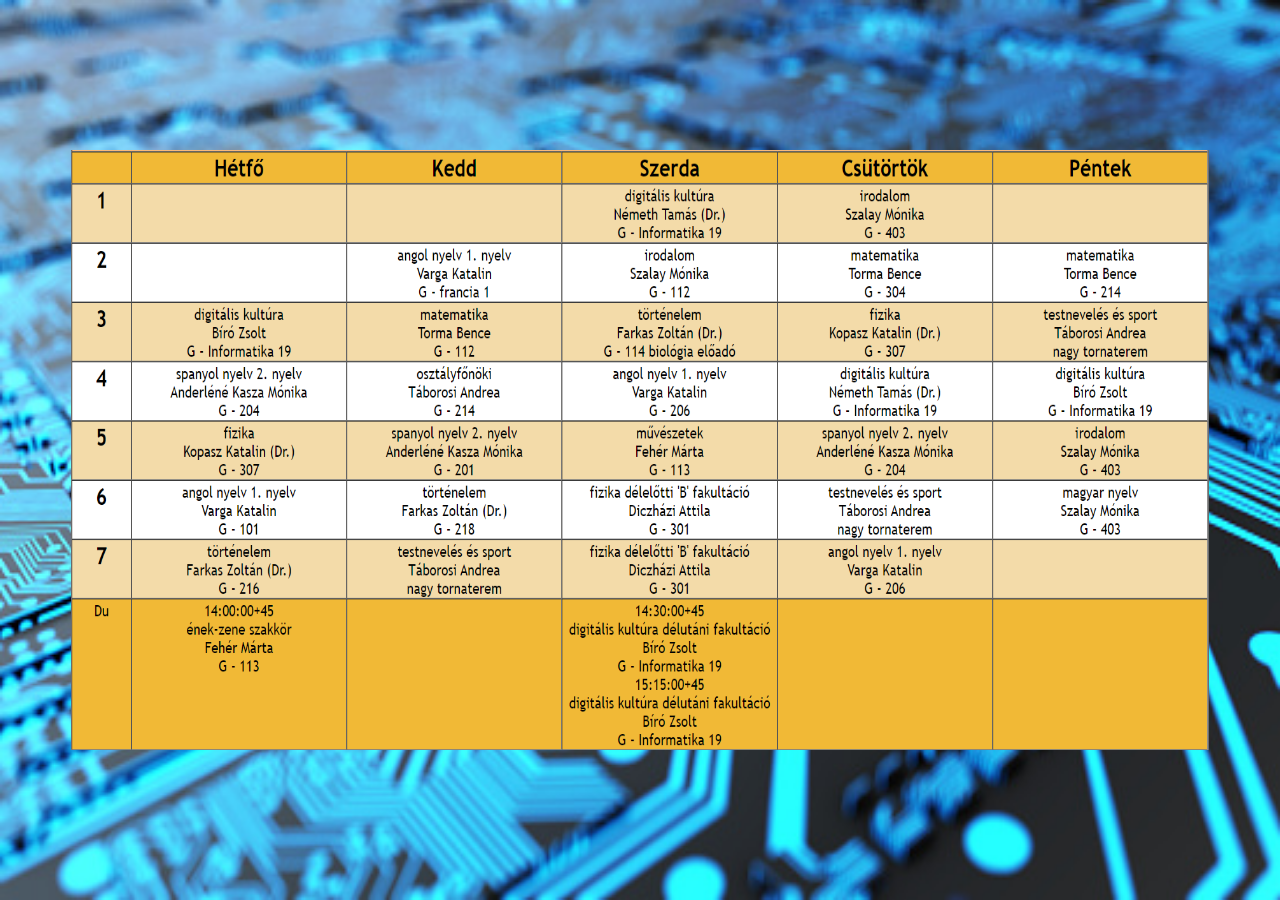
<file: órarend.html>
<!DOCTYPE html>
<html lang="en">
<head>
    <meta charset="UTF-8">
    <meta http-equiv="X-UA-Compatible" content="IE=edge">
    <meta name="viewport" content="width=device-width, initial-scale=1.0">
    <title>Órarend</title>
    <link rel="stylesheet" href="honlapcss-1.css">
</head>
<body>
   <img src="órarend.PNG" alt="" width="1300" height="600"> 
</body>
</html>
</file>
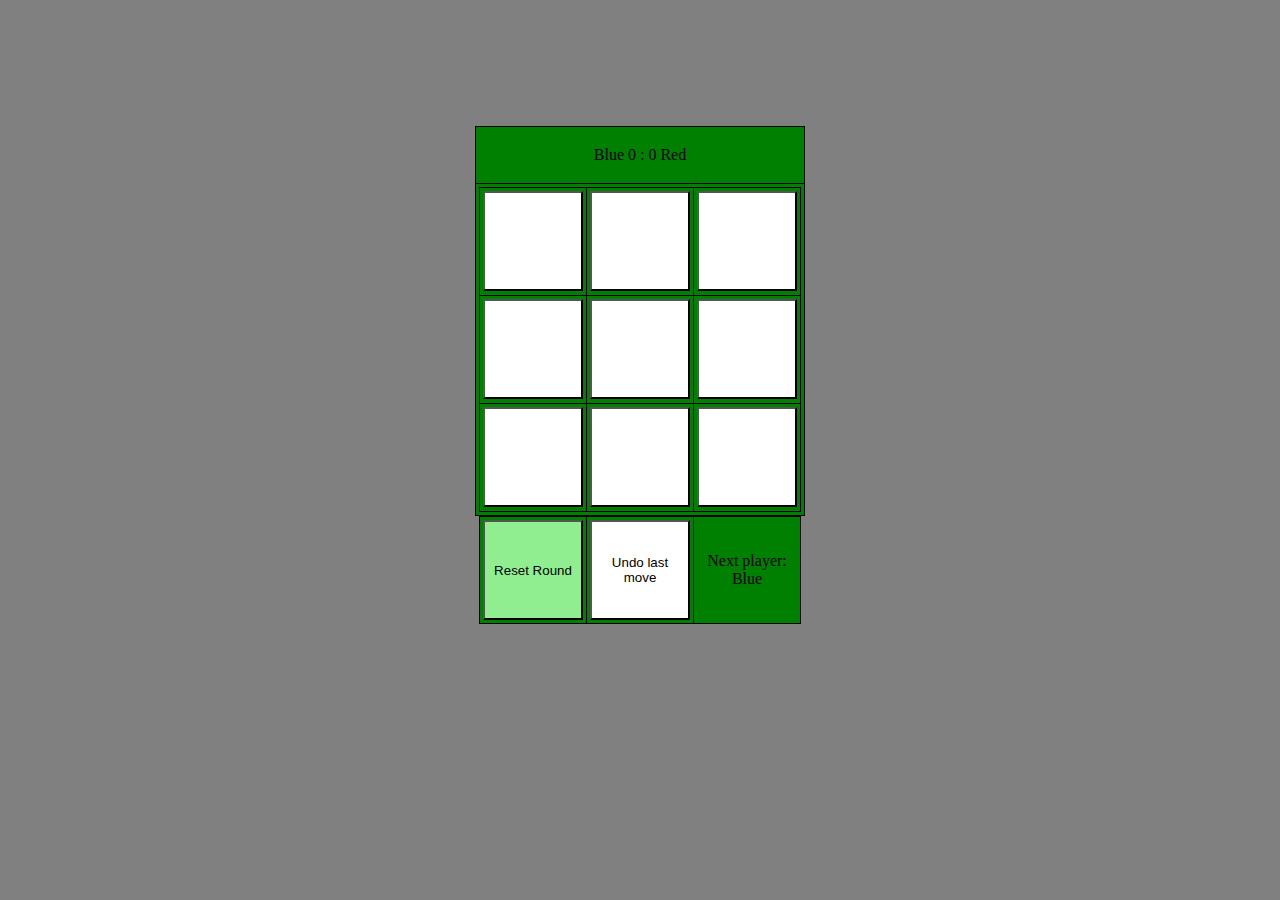
<file: tica tac toe/tica tac toe.html>
<!DOCTYPE html>
<html lang="en">
<head>
    <meta charset="UTF-8">
    <meta http-equiv="X-UA-Compatible" content="IE=edge">
    <meta name="viewport" content="width=device-width, initial-scale=1.0">
    <title>tica tac toe</title>
    <style>
        body {
            background-color: gray;
        }
        table {
            background-color: green;
            margin: auto;
        }
        table, td {
            border: 1px solid;
            border-collapse: collapse;
        }
        td {
            padding: 3px;
            width: 100px;
            height: auto;
            text-align: center;
        }
        button {
            background-color: white;
            width: 100px;
            height: 100px;
        }
        #restart {
            background-color: lightgreen;
        }

        </style>
</head>
<body>
    <table style="margin-top: 10%;">
        <tr>
            <td>
                <p id="score">Blue 0 : 0 Red </p>
            </td>
        </tr>
        <tr>
            <td>
                <script src="ttt.js"></script>
            </td>
            <table >
                <tr>
                    <td>
                        <button id="restart" onclick=restart()>Reset Round</button>
                    </td>
                    <td>
                        <button id="undo" onclick=undo()>Undo last move</button>
                    </td>
                    <td>
                        <p id="p1">Next player: Blue</p>
                    </td>
                </tr>
            </table>
        </tr>
    </table>
</body>
</html>
</file>
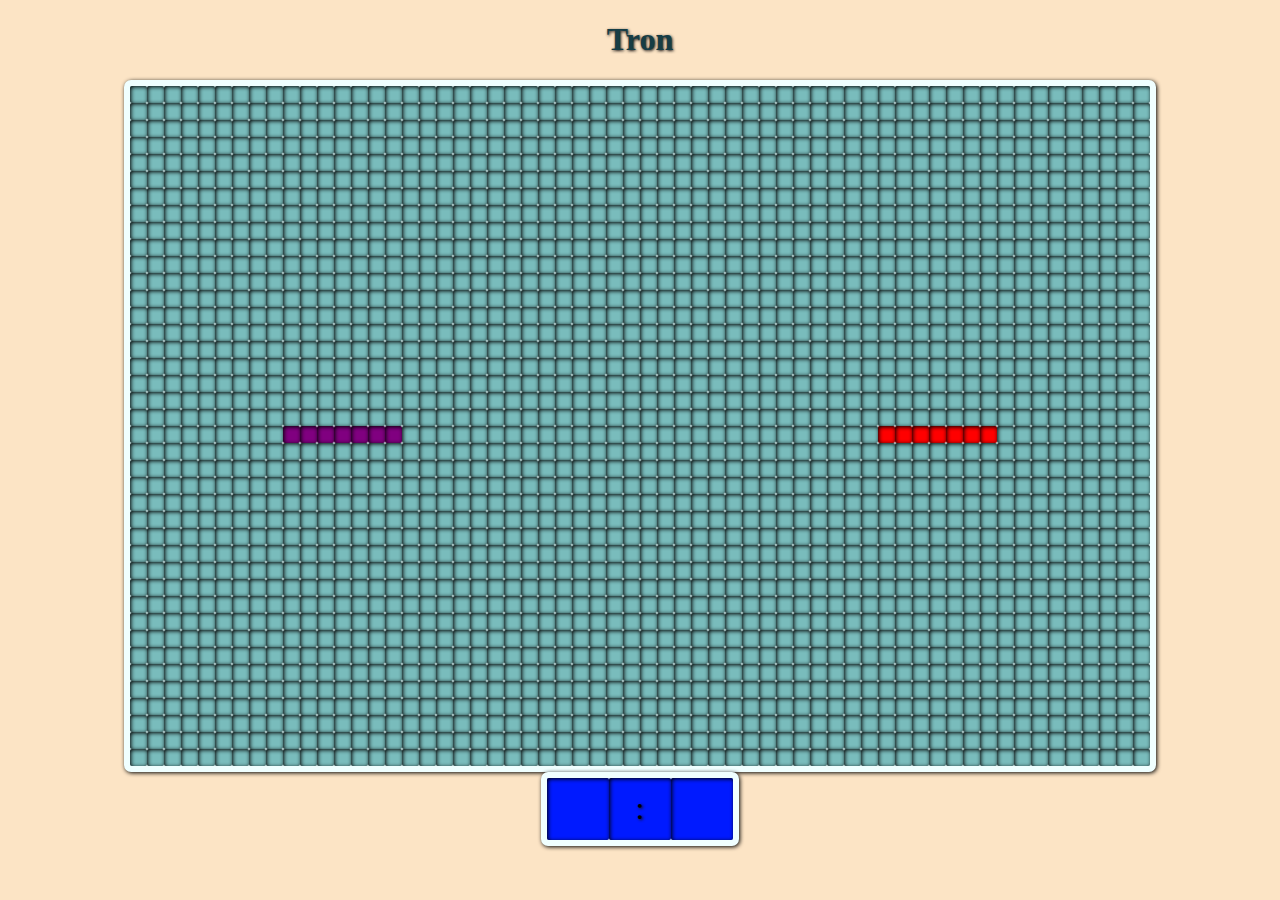
<file: tron/tron.html>
<!DOCTYPE html>
<html lang="hu">
<head>
    <meta charset="UTF-8">
    <title>Tron</title>
    <link rel="stylesheet" href="stylus.css">
</head>
<body>
    <h1>Tron</h1>
    <div id="t"></div>
    <table>
        <tr>
            <td class="td2" id="p2"></td>
            <td class="td2">:</td>
            <td class="td2" id="p1"></td>
        </tr>
    </table>
</body>
<script src="logic.js" type="text/javascript"></script>
</html>
</file>
<file: honlapcss-1.css>
div{
    margin-top: 20px;
    margin-bottom: 20px;
    text-align: center;
    padding: 24px;
}
h1{
    margin: auto;
    text-align: center;
    width: 610px;
    font-size: 60px;
    font-family: Cambria, Cochin, Georgia, Times, 'Times New Roman', serif;
    font-weight: 900;
    text-decoration: underline rgb(0, 102, 255);
    color: rgb(3, 0, 103);
    background-color: aqua;
}
h2{
    margin: auto;
    text-align: center;
    width: 264px;
    font-size: 40px;
    font-family: Cambria, Cochin, Georgia, Times, 'Times New Roman', serif;
    text-decoration: underline rgb(0, 102, 255);
    color: rgb(3, 0, 103);
    font-weight: 900;
    background-color: aqua;
}
body{
    background-image: url('motherboard.jpg');
    background-size: 100% 100%;
    background-repeat: no-repeat;
    background-attachment: fixed;
    margin-top: 150px;
}
a{
    padding: 31px;
    cursor: pointer;
    background-color: rgb(0, 102, 255);
   color: rgb(3, 0, 103); 
   font-size: 20px;
}
img{
    display: block;
    margin-left: auto;
    margin-right: auto;
    width: 90%;
  }
</file>
<file: tron/stylus.css>
body {
    user-select: none;
    text-align: center;
    background-color: rgb(252, 228, 197);
    color: rgb(22, 61, 69);
    text-shadow: 1px 1px 3px rgb(23, 20, 20);
}
td {
    width: 15px;
    height: 15px;
    background-color: rgb(121, 188, 188);
    box-shadow: 1px 1px 4px inset black;
    border-radius: 2px;
    text-align: center;
    font-size: 10px;
    color: rgb(248, 246, 201);
    user-select: none;
}
.td2 {
    width: 60px;
    height: 60px;
    background-color: rgb(0, 26, 255);
    box-shadow: 1px 1px 4px inset black;
    border-radius: 2px;
    text-align: center;
    color: rgb(0, 0, 0);
    user-select: none;
    font-size: xx-large;
}
table {
    cursor: none;
    margin: auto;
    padding: 6px;
    border-spacing: 0px;
    background-color: azure;
    border-radius: 7px;
    box-shadow: 1px 1px 4px black;
}
</file>
